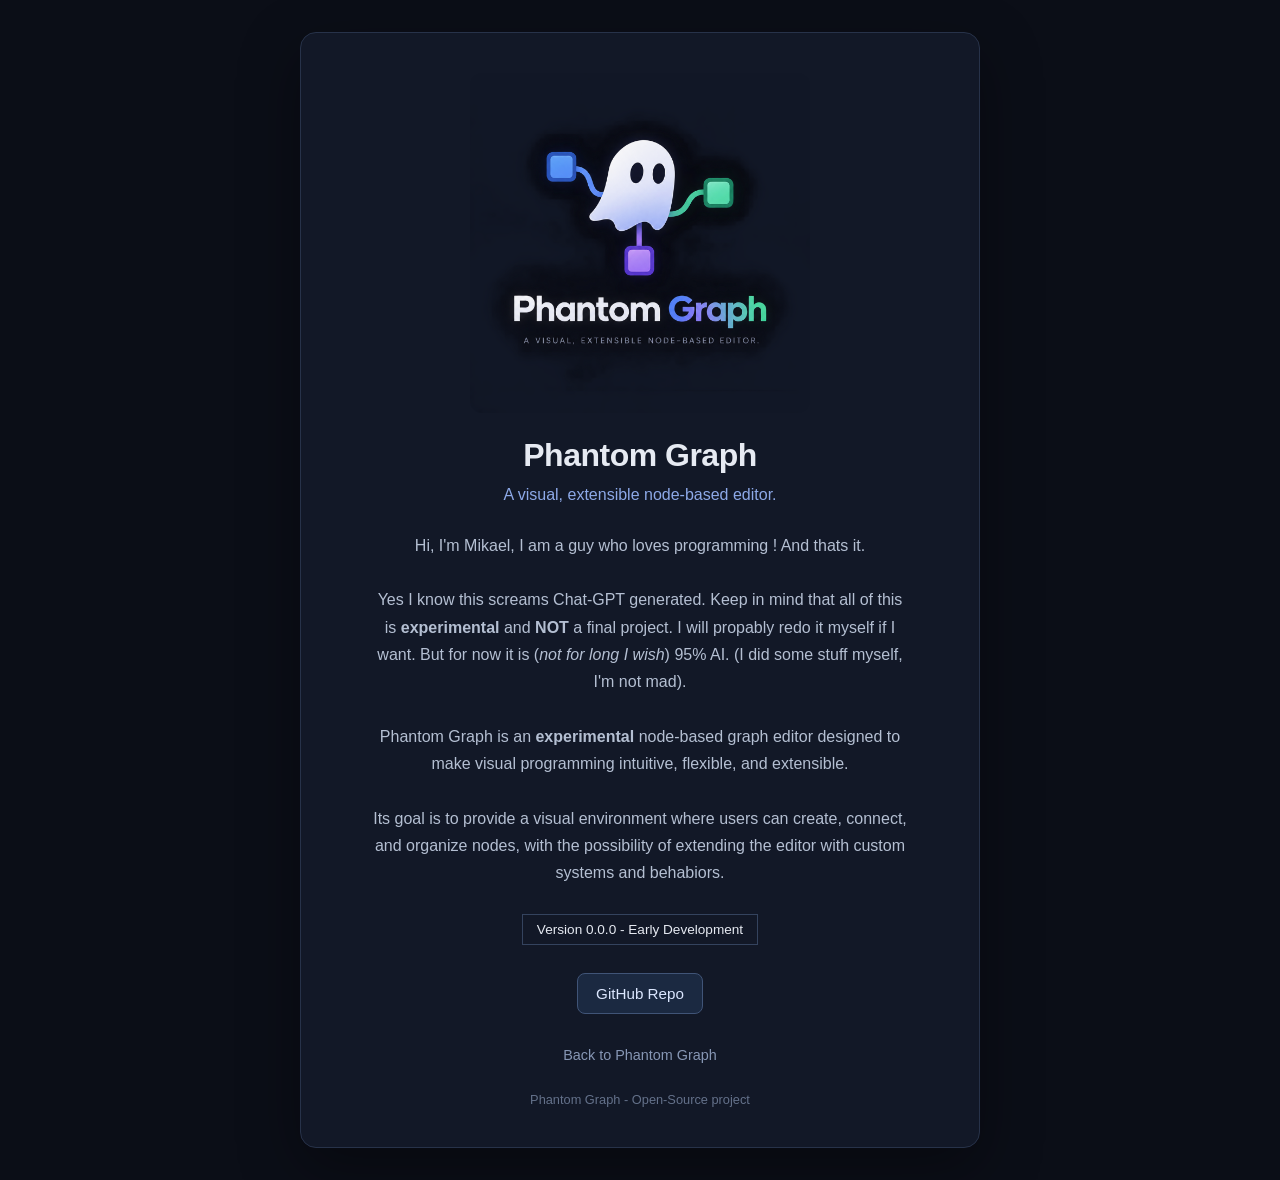
<file: about.html>
<!DOCTYPE html>
<html lang="en">
<head>
    <meta charset="UTF-8">
    <meta name="viewport" content="width=device-width, initial-scale=1.0">
    <title>About | Phantom Graph</title>
    <style>
        * {
            box-sizing: border-box;
        }

        body {
            margin: 0;
            min-height: 100vh;
            display: flex;
            align-items: center;
            justify-content: center;
            padding: 32px 20px;

            background: #0b0e17;
            color: #e6eaf2;
            font-family: Arial, sans-serif;
        }

        .about-container {
            width: 100%;
            max-width: 680px;
            padding: 40px;
            text-align: center;

            background: #121827;
            border: 1px solid #273249;
            border-radius: 16px;
            box-shadow: 0 20px 60px rgba(0, 0, 0, 0.35);
        }

        .logo {
            display: block;
            width: 100%;
            max-width: 340px;
            height: auto;
            margin: 0 auto 24px;
            border-radius: 12px;
        }

        h1 {
            margin: 0 0 12px;
            font-size: 2rem;
            letter-spacing: -0.5px;
        }

        .tagline {
            margin: 0 0 28px;
            color: #8da9e8;
            font-size: 1rem;
        }

        .description, .about-me {
            margin: 0 auto 28px;
            max-width: 540px;
            color: #b4bfd2;
            font-size: 1rem;
            line-height: 1.7;
        }

        .version {
            display: inline-block;
            margin-bottom: 28px;
            padding: 7px 14px;
            border: 1px solid #34435e;
            border-radius: #aab8d0;
            font-size: 0.85rem;
        }

        .links {
            display: flex;
            justify-content: center;
            flex-wrap: wrap;
            gap: 12px;
            margin-bottom: 32px;
        }

        .button {
            display: inline-block;
            padding: 11px 18px;
            border: 1px solid #405477;
            border-radius: 8px;
            background: #1b2941;
            color: #dce7ff;
            text-decoration: none;
            font-size: 0.95rem;
            transition: background 0.2s, border-color 0.2s;
        }

        .button:hover {
            background: #293c5e;
            border-color: #7195e8;
        }

        .back-link {
            color: #8797b5;
            text-decoration: none;
            font-size: 0.9rem;
        }

        .back-link:hover {
            color: #fff;
        }

        footer {
            margin-top: 28px;
            color: #64718a;
            font-size: 0.8rem;
        }

        @media (max-width: 480px) {
            .about-container {
                padding: 28px 20px;
            }

            h1 {
                font-size: 1.7rem;
            }
        }
    </style>
</head>
<body>
    <main class="about-container">
        <img src="./assets/ChatGPT Image 27 sept. 2026, 17_05_07.png" alt="Phantom Graph logo" class="logo"/>
        <h1>Phantom Graph</h1>
        <p class="tagline">A visual, extensible node-based editor.</p>
        <p class="about-me">
            Hi, I'm Mikael, I am a guy who loves programming ! And thats it.

            <br><br>

            Yes I know this screams Chat-GPT generated. Keep in mind that 
            all of this is <b>experimental</b> and <b>NOT</b> a final project.
            I will propably redo it myself if I want. But for now it is 
            (<i>not for long I wish</i>) 95% AI. (I did some stuff myself, I'm not mad).
        </p>
        <p class="description">
            Phantom Graph is an <b>experimental</b> node-based graph editor
            designed to make visual programming intuitive, flexible,
            and extensible.

            <br><br>

            Its goal is to provide a visual environment where users
            can create, connect, and organize nodes, with the
            possibility of extending the editor with custom systems
            and behabiors.
        </p>
        <span class="version">
            Version 0.0.0 - Early Development
        </span>
        <div class="links">
            <a class="button" href="https://github.com/mucciacciaromikael-gif/Phantom-Graph" target="_blank" rel="noopener noreferer">GitHub Repo</a>
        </div>
        <a class="back-link" href="./index.html">Back to Phantom Graph</a> 
        <footer>
            Phantom Graph - Open-Source project
        </footer>
    </main>
</body>
</html>
</file>
